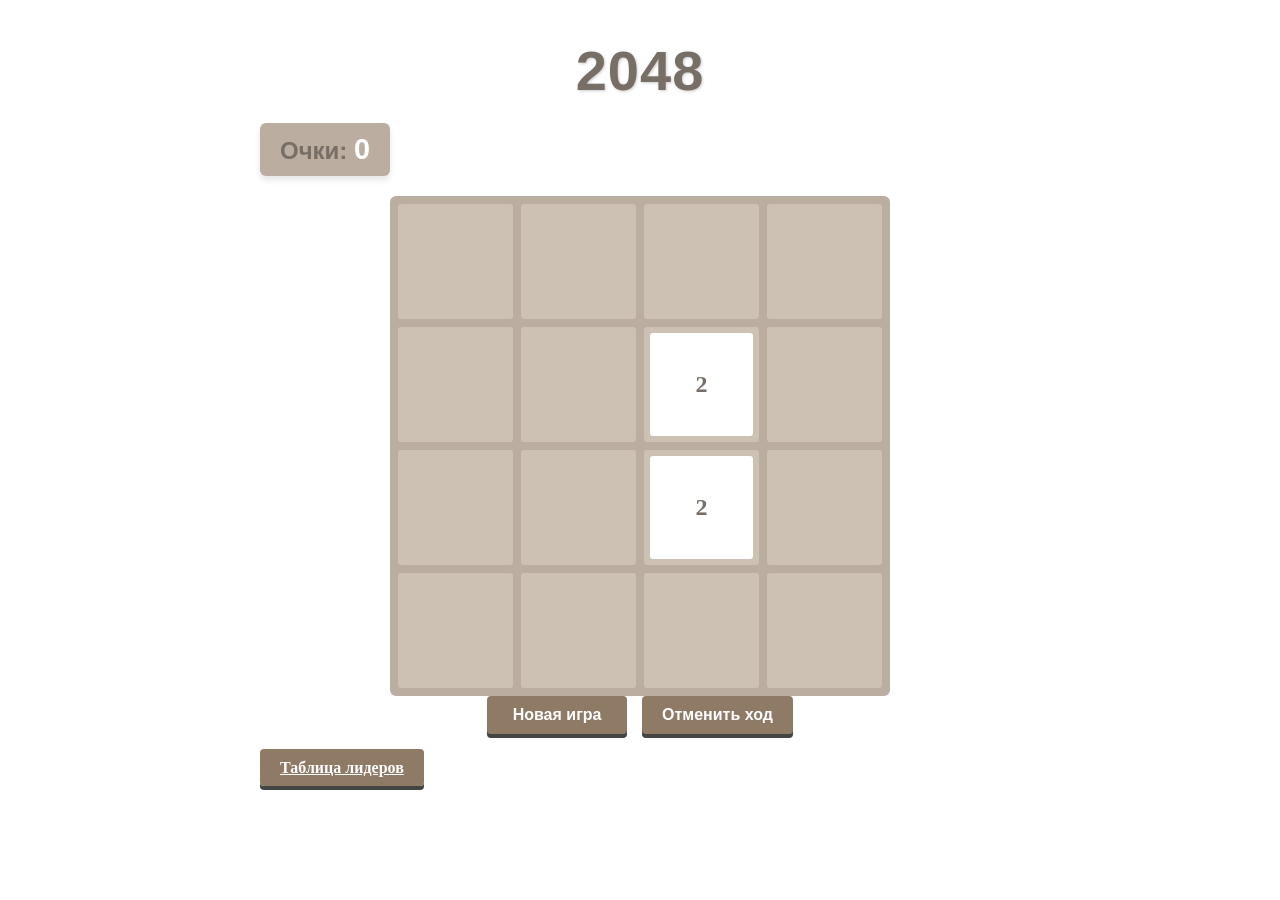
<file: index.html>
<!DOCTYPE html>
<html lang="ru">
<head>
    <meta charset="UTF-8">
    <meta name="viewport" content="width=device-width, initial-scale=1.0">
    <meta name="description" content="Веб-версия игры 2048">
    <title>2048</title>
    <link rel="stylesheet" href="style.css"/>
    <link rel="icon" type="image/png" href="my_game.png">
</head>
<body>
    <script src="game_mechanics.js" ></script> 
    <div class="container">  
        <h1 class="game-title">2048</h1>     
        <div class="score-container">
            <div class="score-title">Очки: <span id="score">0</span></div>
        </div>
        
        <div class="game-container">
            <div class="grid-container">
                <div class="grid-cell"></div>
                <div class="grid-cell"></div>
                <div class="grid-cell"></div>
                <div class="grid-cell"></div>
                <div class="grid-cell"></div>
                <div class="grid-cell"></div>
                <div class="grid-cell"></div>
                <div class="grid-cell"></div>
                <div class="grid-cell"></div>
                <div class="grid-cell"></div>
                <div class="grid-cell"></div>
                <div class="grid-cell"></div>
                <div class="grid-cell"></div>
                <div class="grid-cell"></div>
                <div class="grid-cell"></div>
                <div class="grid-cell"></div>
            </div>

                

        <div class="game-over-container" id="game-over">
                <div class="game-over-message" id="game-over-message">Игра окончена! Введите ваше имя:</div>
                <input type="text" id="player-name" class="name-input" maxlength="20">
                <div class="game-over-buttons">
                    <button id="save-score-btn" class="button">Сохранить результат</button>
                    <button id="new-game-btn" class="button">Начать заново</button>
                </div>
            </div>
        </div>

        <div class="buttons">
            <button  class="button" id="restart-btn">Новая игра</button>
            <button  class="button" id="undo-btn">Отменить ход</button>
        </div>
        
        <div class="mobile-controls" id="mobile-controls">
            <button class="control-btn control-up" data-direction="up">↑</button>
            <button class="control-btn control-left" data-direction="left">←</button>
            <button class="control-btn control-down" data-direction="down">↓</button>
            <button class="control-btn control-right" data-direction="right">→</button>
        </div>

        <a href="leaderboard.html" class="button">Таблица лидеров</a>
    </div>  
</body>
</html>
</file>
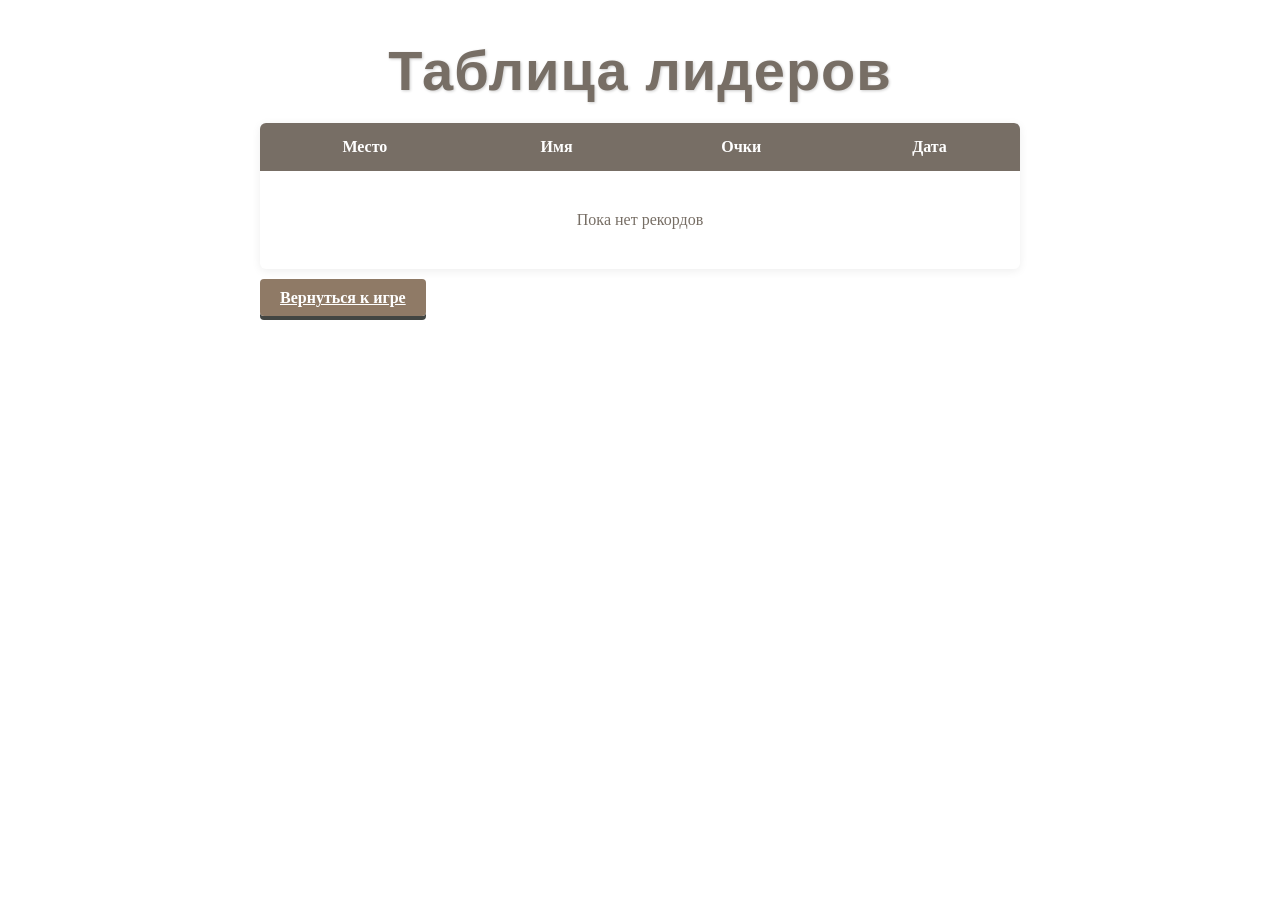
<file: leaderboard.html>
<!DOCTYPE html>
<html lang="ru">
<head>
    <meta charset="UTF-8">
    <meta name="viewport" content="width=device-width, initial-scale=1.0">
    <meta name="description" content="Результаты игроков web-версии игры 2048">
    <title>Таблица лидеров</title>
    <link rel="stylesheet" href="style.css"/>
    <link rel="icon" type="image/png" href="my_game.png">
</head>
<body>

<!DOCTYPE html>
<html lang="ru">
<head>
    <meta charset="UTF-8">
    <meta name="viewport" content="width=device-width, initial-scale=1.0">
    <meta name="description" content="Таблица рекордов игры 2048">
    <title>Таблица лидеров - 2048</title>
    <link rel="stylesheet" href="style.css"/>
    <link rel="icon" type="image/png" href="my_game.png">
</head>
<body>
    <script src="game_mechanics.js"></script>
    <div class="container">
        <h1 class="game-title">Таблица лидеров</h1>
        
        <div class="leaderboard-container">
            <table class="leaderboard-table">
                <thead>
                    <tr>
                        <th>Место</th>
                        <th>Имя</th>
                        <th>Очки</th>
                        <th>Дата</th>
                    </tr>
                </thead>
                <tbody id="leaderboard-body">
                </tbody>
            </table>
        </div>
        
        <a href="index.html" class="button">Вернуться к игре</a>
    </div>
</body>
</html>
</file>
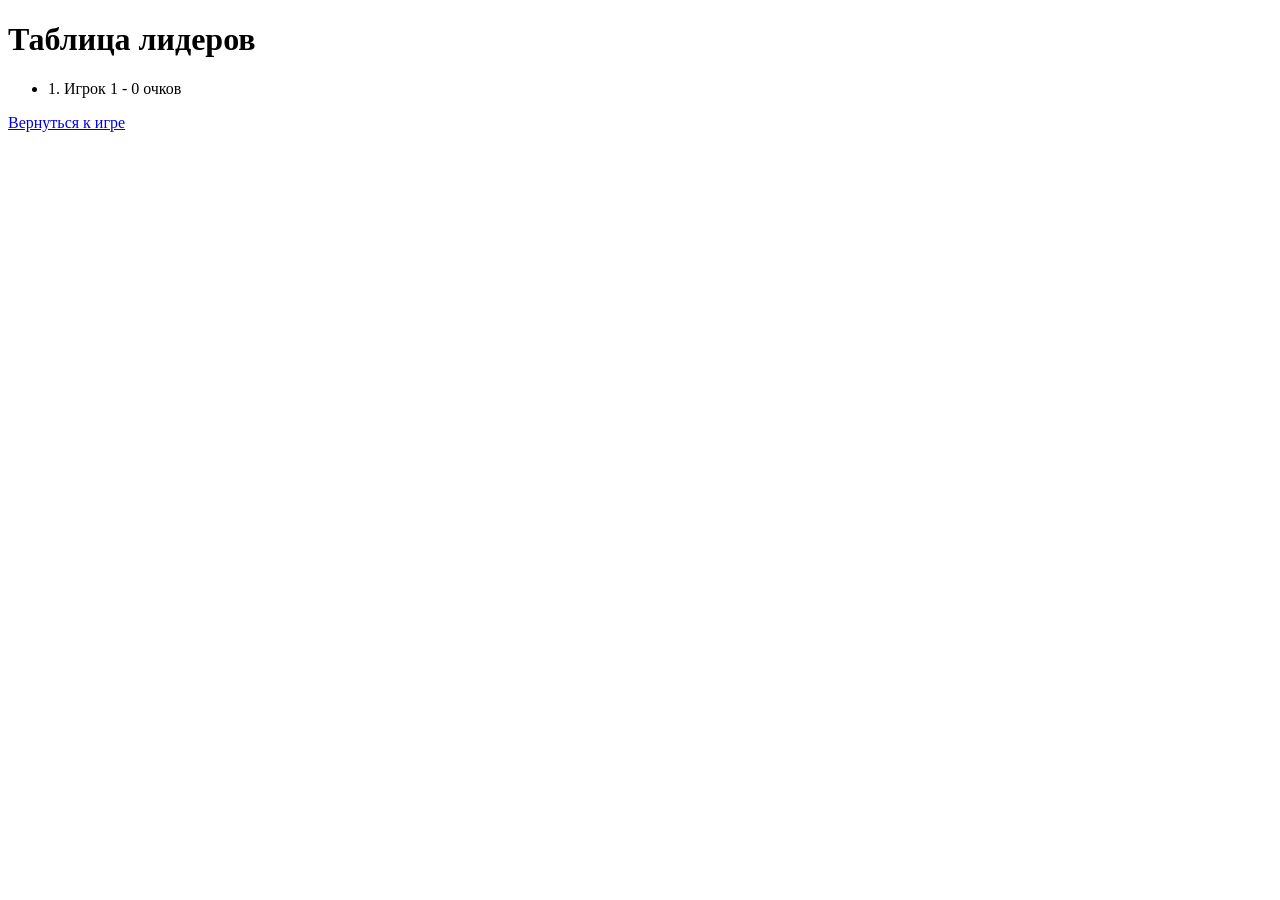
<file: leaderbord.html>
<!DOCTYPE html>
<html lang="ru">
<head>
    <meta charset="UTF-8">
    <meta name="viewport" content="width=device-width, initial-scale=1.0">
    <title>Таблица лидеров</title>
</head>
<body>
    <div class="container">
        <h1>Таблица лидеров</h1>
        
        <ul class="leaderboard-list">
            <li>1. Игрок 1 - 0 очков</li>
        </ul>
        
        <a href="index.html" class="back-link">Вернуться к игре</a>
    </div>
</body>
</html>
</file>
<file: style.css>
.game-title {
    font-family: 'Arial Rounded MT Bold', 'Arial', sans-serif;
    font-size: 3.5rem;
    font-weight: bold;
    color: #776e65;
    margin: 10px 0 20px 0;
    text-align: center;
    text-shadow: 1px 1px 3px rgba(0, 0, 0, 0.2);
    letter-spacing: 1px;
}

.score-title {
    font-family: 'Arial Rounded MT Bold', 'Arial', sans-serif;
    font-size: 1.5rem;
    font-weight: bold;
    color: #776e65;
    background-color: #bbada0;
    padding: 10px 20px;
    border-radius: 6px;
    display: inline-block;
    margin-bottom: 20px;
    box-shadow: 0 4px 6px rgba(0, 0, 0, 0.1);
}

.score-title #score {
    color: #ffffff;
    font-weight: bold;
    font-size: 1.8rem;
}

@media (max-width: 768px) {
    .game-title {
        font-size: 2.5rem;
        margin: 5px 0 15px 0;
    }
    
    .score-title {
        font-size: 1.2rem;
        padding: 8px 16px;
        margin-bottom: 15px;
    }
    
    .score-title #score {
        font-size: 1.5rem;
    }
    
}



.buttons {
    display: flex;
    gap: 15px;
    margin-bottom: 25px;
    justify-content: center;
    flex-wrap: wrap;
}

.button {
    background: #8f7a66;
    color: white;
    border: none;
    padding: 12px 24px;
    border-radius: 6px;
    font-size: 16px;
    cursor: pointer;
    font-weight: bold;
    transition: all 0.2s ease;
    min-width: 140px;
    box-shadow: 0 4px 0 #424542ff;
    position: relative;
    color: white;
    border: none;
    padding: 10px 20px;
    border-radius: 4px;
    font-size: 16px;
    cursor: pointer;
    font-weight: bold;
}

.game-over-container {
    display: none;
    position: absolute;
    top: 0;
    left: 0;
    width: 100%;
    height: 100%;
    background: rgba(238, 228, 218, 0.95);
    border-radius: 6px;
    justify-content: center;
    align-items: center;
    flex-direction: column;
    padding: 20px;
    box-sizing: border-box;
    z-index: 10;
}




.button-small {
    padding: 8px 16px !important;
    font-size: 14px !important;
    min-width: 120px !important;
}


.game-over-message {
    font-size: 20px;
    font-weight: bold; 
    color: #776e65;
    margin-bottom: 15px;
    text-align: center;
    font-family: inherit;           
}


.name-input {
    width: 200px;
    padding: 10px;
    border: 2px solid #8f7a66;
    border-radius: 4px;
    font-size: 16px;
    font-weight: bold;
    text-align: center;
    margin: 10px 0;
    font-family: inherit;
}

/* адаптивные стили */
@media (max-width: 768px) {
    .container {
        max-width: 95%;
        padding: 10px;
    }
    
    h1 {
        font-size: 40px;
        margin: 10px 0;
    }
    
    .score-container {
        padding: 8px 16px;
        font-size: 14px;
    }
    
    .game-container {
        padding: 10px;
        margin-bottom: 15px;
    }
    

    
    .game-over-message {
        font-size: 20px;
    }
    
    .name-input {
        width: 180px;
        font-size: 14px;
    }
    




    .mobile-controls {
        display: grid;
        grid-template-areas: 
            ". up ."
            "left down right";
        grid-template-columns: 1fr 1fr 1fr;
        gap: 10px;
        margin-top: 20px;
        max-width: 200px;
        margin-left: auto;
        margin-right: auto;
    }
    
    .control-btn {
        width: 60px;
        height: 60px;
        background: #8f7a66;
        color: white;
        border: none;
        border-radius: 8px;
        font-size: 20px;
        cursor: pointer;
        display: flex;
        align-items: center;
        justify-content: center;
        font-weight: bold;
    }
    
    .control-btn:hover {
        background: #7c6b5a;
    }
    
    .control-up { grid-area: up; }
    .control-left { grid-area: left; }
    .control-down { grid-area: down; }
    .control-right { grid-area: right; }
}

@media (max-width: 480px) {
    h1 {
        font-size: 32px;
    }
    
    .score-container {
        padding: 6px 12px;
        font-size: 12px;
    }
    
    .control-btn {
        width: 50px;
        height: 50px;
        font-size: 18px;
    }
    
    .leaderboard-table th,
    .leaderboard-table td {
        padding: 8px 10px;
        font-size: 14px;
    }
}

/* изначально скрываем */
.mobile-controls {
    display: none;
}

/* только на мобильных */
@media (max-width: 768px) {
    .mobile-controls.active {
        display: grid;
    }
}

/* мобильгая табличка лидеров */
@media (max-width: 480px) {
    .leaderboard-table {
        font-size: 12px;
    }
    
    .leaderboard-table th,
    .leaderboard-table td {
        padding: 6px 8px;
    }
}





.leaderboard-container {
    margin: 20px 0;
}

.leaderboard-table {
    width: 100%;
    border-collapse: collapse;
    background: white;
    border-radius: 6px;
    overflow: hidden;
    box-shadow: 0 2px 10px #eee;
}

.leaderboard-table th {
    background: #776e65;
    color: white;
    padding: 15px;
    text-align: center;
    font-weight: bold;
}

.leaderboard-table td {
    padding: 12px 15px;
    text-align: center;
    border-bottom: 1px solid #eee;
    color: #776e65;
}

.leaderboard-table tr:nth-child(even) {
    background: #f8f6f2;
}

.leaderboard-table tr:hover {
    background: #eee;
}

.leaderboard-table tr:last-child td {
    border-bottom: none;
}

.no-records {
    text-align: center;
    color: #999;
    padding: 40px !important;
}


/* все возможные ячейки! */


.grid-container {
    display: grid;
    grid-template-columns: repeat(4, 1fr);
    grid-template-rows: repeat(4, 1fr);
    gap: 8px;
    width: 500px;
    height: 500px; 
    margin: 0 auto;
    aspect-ratio: 1/1;
    position: relative;
    background: #bbada0;
    border-radius: 6px;
    padding: 8px;
    box-sizing: border-box;
}

.grid-cell {
    background: rgba(238, 228, 218, 0.35);
    border-radius: 3px;
    position: relative;
    overflow: hidden;
}





.tile {
    position: absolute;
    width: 90% !important;
    height: 90% !important;
    display: flex;
    justify-content: center;
    align-items: center;
    font-weight: bold;
    border-radius: 3px;
    margin: 0;
    transition: all 0.15s ease-out;
    font-size: 4vw;
    z-index: 1;
    top: 5% !important;
    left: 5% !important;
}


@media (max-width: 768px) {
    .grid-container {
        width: 90vw !important; 
        max-width: 400px;
        height: auto !important; 
        margin: 0 auto;
    }
    

    .tile {
        aspect-ratio: 1 / 1;
        width: 100% !important;
        height: auto !important;
        top: 0 !important;
        left: 0 !important;
        font-size: 5vw;
    }
    
    @media (max-width: 480px) {
        .grid-container {
            width: 95vw !important;
            max-width: 320px;
            gap: 5px; 
            padding: 5px;
        }
        
        .tile {
            font-size: 6vw;
        }
        

        .tile-128, .tile-256, .tile-512 {
            font-size: 4vw !important;
        }
        
        .tile-1024, .tile-2048 {
            font-size: 3.5vw !important;
        }
    }
}




.tile-2 { background: #ffffffff; color: #776e65; }
.tile-4 { background: #ff567eff; color: #776e65; }
.tile-8 { background: #ff1f1fff; color: #f9f6f2; }
.tile-16 { background: #ff6200ff; color: #f9f6f2; }
.tile-32 { background: #f8ff37ff; color: #776e65; }
.tile-64 { background: #59d600ff; color: #f9f6f2; }
.tile-128 { background: #009037ff; color: #f9f6f2; font-size: 30px; }
.tile-256 { background: #33b6fdff; color: #f9f6f2; font-size: 30px; }
.tile-512 { background: #2740ffff; color: #f9f6f2; font-size: 30px; }
.tile-1024 { background: #3e00b2ff; color: #f9f6f2; font-size: 25px; }
.tile-2048 { background: #66005aff; color: #f9f6f2; font-size: 25px; }


/* шрифт для больших чисел меньше*/
.tile-128, .tile-256, .tile-512 {
    font-size: 3.5vw !important;
}

.tile-1024, .tile-2048 {
    font-size: 3vw !important;
}

@media (min-width: 768px) {

    .tile {
        font-size: 24px;
        width: 90% !important;
        height: 90% !important;
        top: 5% !important;
        left: 5% !important;
    }

    .tile-128, .tile-256, .tile-512 {
        font-size: 20px !important;
    }
    .tile-1024, .tile-2048 {
        font-size: 18px !important;
    }

    .container {
        max-width: 800px; 
        margin: 0 auto;
        padding: 20px;
        box-sizing: border-box;
    }

    .game-container {
        max-width: 100%;
        overflow: hidden;
    }
    
    .leaderboard-container {
        max-width: 100%;
    }

}
</file>
